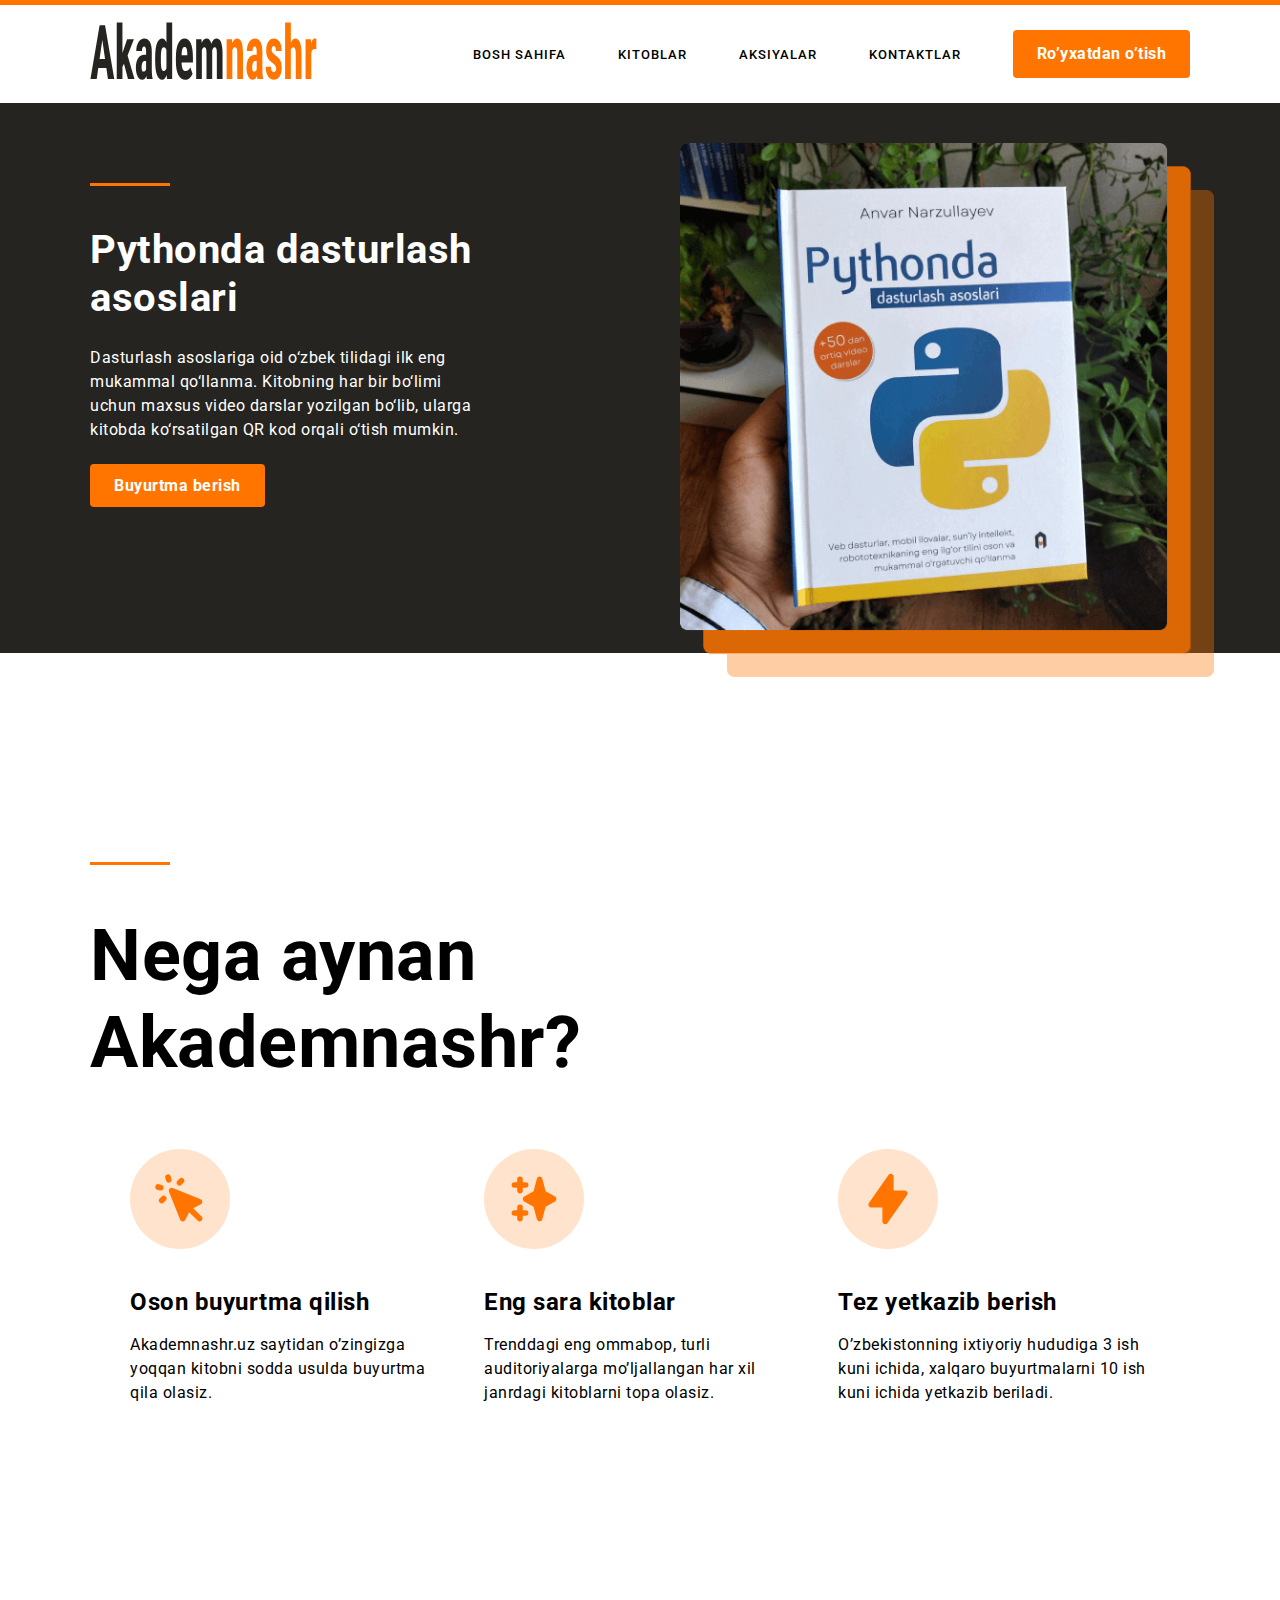
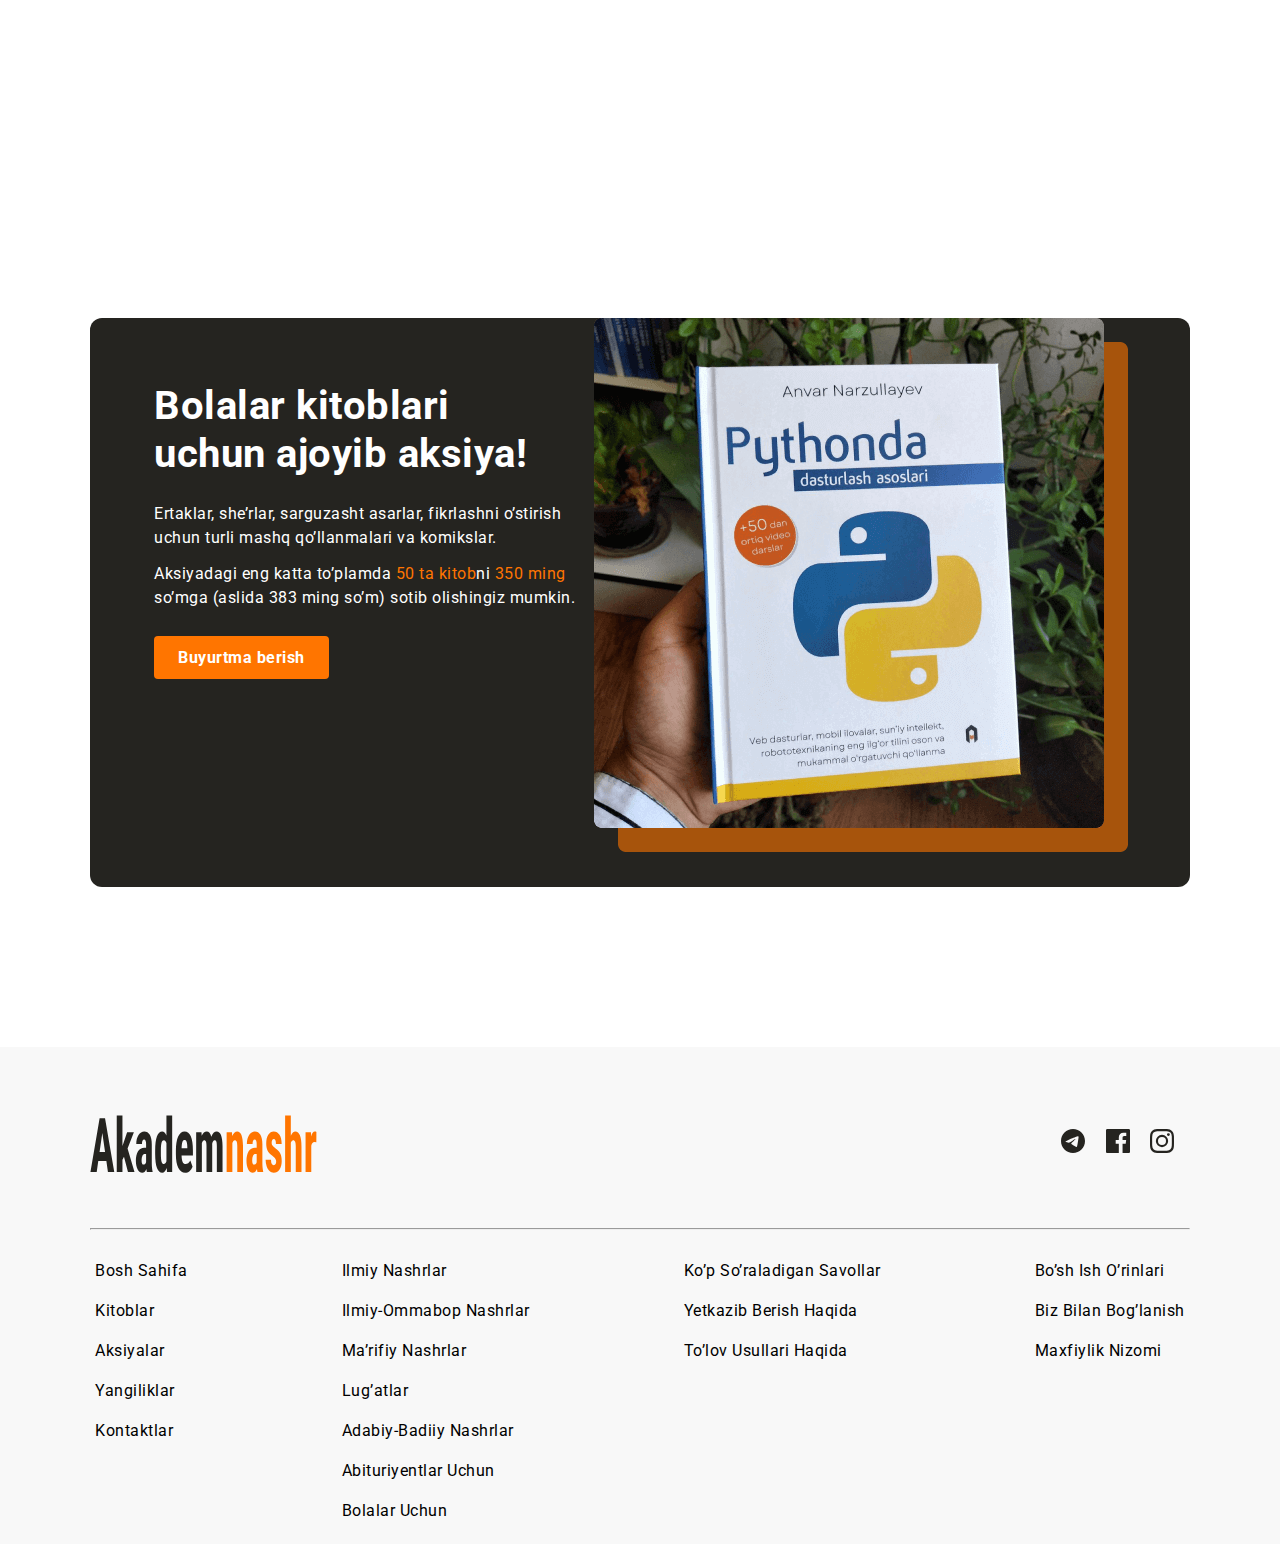
<file: index.html>
<!DOCTYPE html>
<html lang="en"><head>
    <meta charset="UTF-8">
    <meta http-equiv="X-UA-Compatible" content="IE=edge">
    <meta name="viewport" content="width=device-width, initial-scale=1.0">
    <title>Akademnashr</title>
    <link rel="preconnect" href="https://fonts.googleapis.com">
    <link rel="preconnect" href="https://fonts.gstatic.com" crossorigin="">
    <link href="https://fonts.googleapis.com/css2?family=Roboto+Condensed:wght@700&amp;family=Roboto:wght@400;500;700&amp;display=swap" rel="stylesheet">
    <link rel="shortcut icon" href="images/css-3 (1).png" type="image/x-icon">
    <link rel="stylesheet" href="./css/style.css">
</head>
<body>
    <header class="site-header">
        <div class="site-header-container container">
            <a class="site-logo" href="*"><img class="logo-img" src="./images/akademnashrLogo.svg" alt="Logo" width="227px" height="59,18px"></a>
       <div class="site-header-action">
        <nav class="sitenav">
            <ul class="sitenav-list">
                <li class="sitenav-item"><a class="sitenav-link" href=".">Bosh sahifa</a></li>
                <li class="sitenav-item"><a class="sitenav-link" href=".">Kitoblar</a></li>
                <li class="sitenav-item"><a class="sitenav-link" href=".">Aksiyalar</a></li>
                 <li class="sitenav-item"><a class="sitenav-link" href=".">Kontaktlar</a></li>
            </ul>
        </nav>
             <a class="main-button" href="*">Ro’yxatdan o’tish</a>
       </div>
        </div>
    </header>
    <main class="main-content">
        <section class="hero">
            <div class="hero-container container">
                <div class="hero-content">
                    <hr class="hero-devider">
                    <h1 class="hero-heading">Pythonda dasturlash asoslari</h1>
                    <p class="hero-paragraph">Dasturlash asoslariga oid o‘zbek tilidagi ilk eng mukammal qo‘llanma. Kitobning har bir bo‘limi uchun maxsus video darslar yozilgan bo‘lib, ularga kitobda ko‘rsatilgan QR kod orqali o‘tish mumkin.</p>
                    <a class="main-button" href="*">Buyurtma berish</a>
                </div>
                <img class="hero-img" src="./images/python-book (1).png" alt="python-book" width="510px" height="510px">
            </div>
        </section>
        <section class="features">
            <div class="container features-action">
                <hr class="hero-devider features-line">
                <h1 class="features-heading">Nega aynan Akademnashr?</h1>
                <div class="features-container">
                    <ul class="features-list">
                        <li class="features-item">
                            <img class="features-icons" src="./images/birinchi icon.svg" alt="icon">
                            <h3 class="features-heading2">Oson buyurtma qilish</h3>
                            <p class="features-paragraph">Akademnashr.uz saytidan o’zingizga yoqqan kitobni sodda usulda buyurtma qila olasiz.</p>
                        </li>
                    </ul>
                    <ul class="features-list">
                        <li class="features-item">
                            <img class="features-icons" src="./images/ikkinchi icon.svg" alt="icon">
                            <h3 class="features-heading2">Eng sara kitoblar</h3>
                            <p class="features-paragraph">Trenddagi eng ommabop, turli auditoriyalarga mo’ljallangan har xil janrdagi kitoblarni topa olasiz.</p>
                        </li>
                    </ul>
                    <ul class="features-list">
                        <li class="features-item">
                            <img class="features-icons" src="./images/uchinchi icon.svg" alt="icon">
                            <h3 class="features-heading2">Tez yetkazib berish</h3>
                            <p class="features-paragraph">O’zbekistonning ixtiyoriy hududiga 3 ish kuni ichida, xalqaro buyurtmalarni 10 ish kuni ichida yetkazib beriladi.</p>
                        </li>
                    </ul>
                </div>
            </div>
        </section>
        <section class="sale">
            <div class="sale-container container">
                <div class="sale-action">
                    <div class="sale-content">
                        <h1 class="sale-heading">Bolalar kitoblari uchun ajoyib aksiya!</h1>
                        <p class="sale-paragraph">Ertaklar, she’rlar, sarguzasht asarlar, fikrlashni o’stirish uchun turli mashq qo’llanmalari va komikslar.</p>
                        <p class="sale-paragraph2">Aksiyadagi eng katta to’plamda <span class="sale-span">50 ta kitob</span>ni <span class="sale-span">350 ming</span> so’mga (aslida 383 ming so’m) sotib olishingiz mumkin.</p>
                        <a class="main-button" href="*">Buyurtma berish</a>
                    </div>
                    <img class="sale-img" src="./images/many books.png" alt="books">
                </div>
            </div>
        </section>
    </main>
    <footer class="site-footer">
        <div class="site-footer-container container">
            <div class="footer-logo-icons">
                <a class="site-logo footer-logo" href="*"><img src="./images/akademnashrLogo.svg" alt="Logo" width="227px" height="59,18px"></a>
                <div class="footer-icons">
                    <a class="footer-link" href="index.html"><img class="footer-icon telegram-icon" src="images/icon-telegram.svg" alt=""></a>
                    <a class="footer-link" href="index.html"><img class="footer-icon facebook-icon" src="images/icon-facebook.svg" alt=""></a>
                    <a class="footer-link" href="index.html"><img class="footer-icon instagram-icon" src="images/icon-instagram.svg" alt=""></a>
                </div>
            </div>
            <hr class="footer-devider">
            <div class="site-footer-bottom">
                <div class="site-footers-links-list">
                    <a class="footer-link" href="*"><p class="sitefooter-paragraph">Bosh sahifa</p></a>
                    <a class="footer-link" href="*"><p class="sitefooter-paragraph">Kitoblar</p></a>
                    <a class="footer-link" href="*"><p class="sitefooter-paragraph">Aksiyalar</p></a>
                    <a class="footer-link" href="*"><p class="sitefooter-paragraph">Yangiliklar</p></a>
                    <a class="footer-link" href="*"><p class="sitefooter-paragraph">Kontaktlar</p></a>
                </div>
                <br>
                <div class="site-footers-links-list">
                    <a class="footer-link" href="*"><p class="sitefooter-paragraph">Ilmiy nashrlar</p></a>
                    <a class="footer-link" href="*"><p class="sitefooter-paragraph">Ilmiy-ommabop nashrlar</p></a>
                    <a class="footer-link" href="*"><p class="sitefooter-paragraph">Ma’rifiy nashrlar</p></a>
                    <a class="footer-link" href="*"><p class="sitefooter-paragraph">Lug’atlar</p></a>
                    <a class="footer-link" href="*"><p class="sitefooter-paragraph">Adabiy-badiiy nashrlar</p></a>
                    <a class="footer-link" href="*"><p class="sitefooter-paragraph">Abituriyentlar uchun</p></a>
                    <a class="footer-link" href="*"><p class="sitefooter-paragraph">Bolalar uchun</p></a>
                </div>
                <br>
                <div class="site-footers-links-list">
                    <a class="footer-link" href="*"><p class="sitefooter-paragraph">Ko’p so’raladigan savollar</p></a>
                    <a class="footer-link" href="*"><p class="sitefooter-paragraph">Yetkazib berish haqida</p></a>
                    <a class="footer-link" href="*"><p class="sitefooter-paragraph">To’lov usullari haqida</p></a>
                </div>
                <br>
                <div class="site-footers-links-list">
                    <a class="footer-link" href="*"><p class="sitefooter-paragraph">Bo’sh ish o’rinlari</p></a>
                    <a class="footer-link" href="*"><p class="sitefooter-paragraph">Biz bilan bog’lanish</p></a>
                    <a class="footer-link" href="*"><p class="sitefooter-paragraph">Maxfiylik nizomi</p></a>
                </div>
            </div>
        </div>
    </footer>

</body></html>
</file>
<file: css/style.css>
*{
    box-sizing: border-box;
}

.container{
    max-width: 1200px;
    width: 100%;
    margin-left: auto;
    margin-right: auto;
    padding-left: 50px;
    padding-right: 50px;
}

body{
    font-family: 'Roboto', sans-serif;
    font-weight: 400;
    font-style: normal;
    font-size: 16px;
    line-height: 24px;
    letter-spacing: 0.5px;
    margin: 0;
    padding: 0;
}

.site-header{
    border-top: 5px solid #FF7500;
    padding-top: 16px;
    padding-bottom: 16px;
}
.site-header-container{
    display: flex;
    justify-content: space-between;
    align-items: center;
}

.site-header-action{
    display: flex;
    align-items: center;
}

.logo-img{
    transition: 0.5s;
}

.logo-img:hover{
    opacity: 0.8;
}

.sitenav{
    margin-right: 32px;
}

.sitenav ul li{
    display: inline-block;
    margin: 0 20px;
    position: relative;
}

.sitenav ul li:after{
    content: "";
    height: 3px;
    width: 0;
    background: #FF7500;
    position: absolute;
    left: 0;
    bottom: -5px;
    transition: 0.5s;
}
.sitenav ul li:hover::after{
    width: 100%;
}

.sitenav-list{
    display: flex;
    list-style: none;
}

.sitenav-item:not(:last-child){
    margin-right: 32px;
}

.sitenav-link{
    text-decoration: none;
    color: #000;
    text-transform: uppercase;
    font-weight: 500;
    font-size: 13px;
    letter-spacing: 1px;
    transition: 0.5s;
}

.sitenav-link:hover {
    color: #FF7500;
}
.sitenav-link:active{
    opacity: 0.6;
}

.main-button{
    background-color: #FF7500;
    padding: 12px 24px;
    text-decoration: none;
    color: #fff;
    font-weight: 700;
    border-radius: 4px;
}

.main-button:hover{
    opacity: 0.8;
}

.main-button:active{
    opacity: 0.6;
}

/*Hero*/

.hero{
    background-color:#252420;
    color: #fff;
}

.hero-container{
    display: flex;
    justify-content: space-between;
}

.hero-content{
    width:387px;
    height: 328px;
    padding-top: 80px;
    padding-bottom: 80px;
}

.hero-devider{
    width: 80px;
    height: 3px;
    background-color: #FF7500;
    border: none;
    margin:0px;
    margin-bottom: 40px;
}

.hero-heading{
    font-family:'Roboto Condensed' sans-serif;
    font-weight: 700;
    font-size: 40px;
    line-height: 48px;
    letter-spacing: 0.5px;
    margin-top: 0px;
    margin-bottom: 24px;
}

.hero-paragraph{
    width: 387px;
    height: 96px;
    margin-top: 0px;
    margin-bottom: 32px;
}

.hero-img{
    filter: drop-shadow(24px 24px 0 rgba(255, 117, 0, 0.6));
    margin-top: 40px;
}

.features-container{
    display: flex;
}

.features-action{
    height: 936px
}

.features-line{
    margin-top: 209px;
}
.features-heading{
    font-family: 'Roboto Condensed'sans-serif;
    font-weight: 700;
    font-size: 72px;
    line-height: 86.4px;
    letter-spacing: 0.5px;
    width: 435px;
    height: 172px;
}
.features-heading2{
    font-family: 'Roboto Condensed' sans-serif;
    font-weight: 700;
    font-size: 24px;
    line-height: 28.8px;
    margin-top: 0px;
    margin-bottom: 12px;
}

.features-paragraph{
    width: 314px;
    height: 72px;
}
.features-item{
    list-style: none;
}

.features-icons{
    margin-top: 0px;
    margin-bottom: 32px;
}


.sale-action{
    background-color: #252420;
    display: flex;
    justify-content: space-between;
    border-radius: 12px;
    margin-top: 120px;
    color: #fff;
}
.sale-content{
    margin-left: 64px;
}

.sale-heading{
    font-family: 'Roboto Condensed' sans-serif;
    font-weight: 700;
    font-size: 40px;
    line-height: 48px;
    margin-top: 64px;
    margin-bottom: 24px;
    width:373px;
}

.sale-paragraph {
    width: 440px;
    height: 48px;
    margin-top: 0px;
    margin-bottom: 12px;
}

.sale-paragraph2 {
    width: 440px;
    height: 48px;
    margin-top: 0px;
    margin-bottom: 36px;
}

.sale-span{
    color:#FF7500
}

.sale-img{
    margin-right: 64px;
    margin-bottom: 35px;
}

.site-footer{
    background-color:#F8F8F8;
}

.site-footer-container{
    margin-top: 160px;
}

.footer-logo-icons{
    display: flex;
    justify-content: space-between;
    align-items: center;
}
.footer-logo{
    margin-top: 67px;
    margin-bottom: 40px;
}

.footer-icons{
    margin-top: 80px;
    margin-bottom: 58px;
}

.footer-icon{
    margin-right: 16px;
}

.footer-devider{
    width: 1100px;
}

.site-footer-bottom{
    display: flex;
    flex-direction: row;
    align-items: flex-start;
    padding: 5px;
    justify-content: space-between;
}

.footer-link{
    text-decoration: none;
    text-transform: capitalize;
    color: #000000;
}

.sitefooter-paragraph{
    transition: 0.5s;
}

.sitefooter-paragraph:hover{
    color: #FF7500;
}
.sitefooter-paragraph:active{
    opacity: 0.6;
}
</file>
